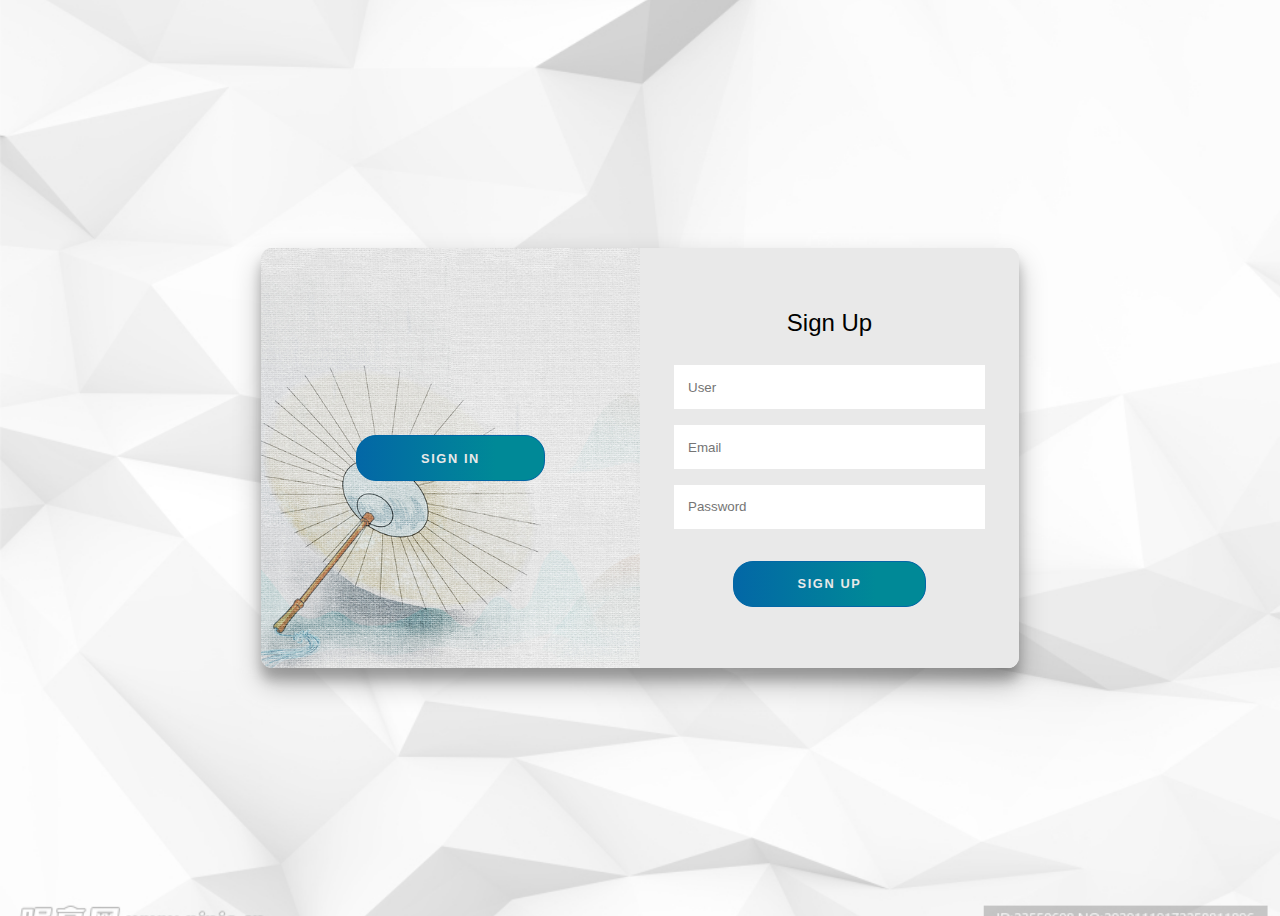
<file: login.html>
<!DOCTYPE html>
<html lang="en">
<head>
    <meta charset="UTF-8">
    <meta name="viewport" content="width=device-width, initial-scale=1.0">
    <title>login</title>
    <link rel="stylesheet" href="css/login-style.css">
</head>
<body>
    <div class="container right-panel-active">
        <!-- Sign Up -->
        <div class="container__form container--signup">
          <form action="#" class="form" id="form1">
            <h2 class="form__title">Sign Up</h2>
            <input type="text" placeholder="User" class="input" />
            <input type="email" placeholder="Email" class="input" />
            <input type="password" placeholder="Password" class="input" />
            <button class="btn">Sign Up</button>
          </form>
        </div>
    
        <!-- Sign In -->
        <div class="container__form container--signin">
          <form action="#" class="form" id="form2">
            <h2 class="form__title">Sign In</h2>
            <input type="email" placeholder="Email" class="input" />
            <input type="password" placeholder="Password" class="input" />
            <a href="#" class="link">Forgot your password?</a>
            <button class="btn">Sign In</button>
          </form>
        </div>
    
        <!-- Overlay -->
        <div class="container__overlay">
          <div class="overlay">
            <div class="overlay__panel overlay--left">
              <button class="btn" id="signIn">Sign In</button>
            </div>
            <div class="overlay__panel overlay--right">
              <button class="btn" id="signUp">Sign Up</button>
            </div>
          </div>
        </div>
      </div>
      <script>
        const signInBtn = document.getElementById("signIn");
        const signUpBtn = document.getElementById("signUp");
        const fistForm = document.getElementById("form1");
        const secondForm = document.getElementById("form2");
        const container = document.querySelector(".container");
        signInBtn.addEventListener("click", () => {
        container.classList.remove("right-panel-active");
        });
        signUpBtn.addEventListener("click", () => {
        container.classList.add("right-panel-active");
        });
        fistForm.addEventListener("submit", (e) => e.preventDefault());
        secondForm.addEventListener("submit", (e) => e.preventDefault());
      </script>    
</body>
</html>
</file>
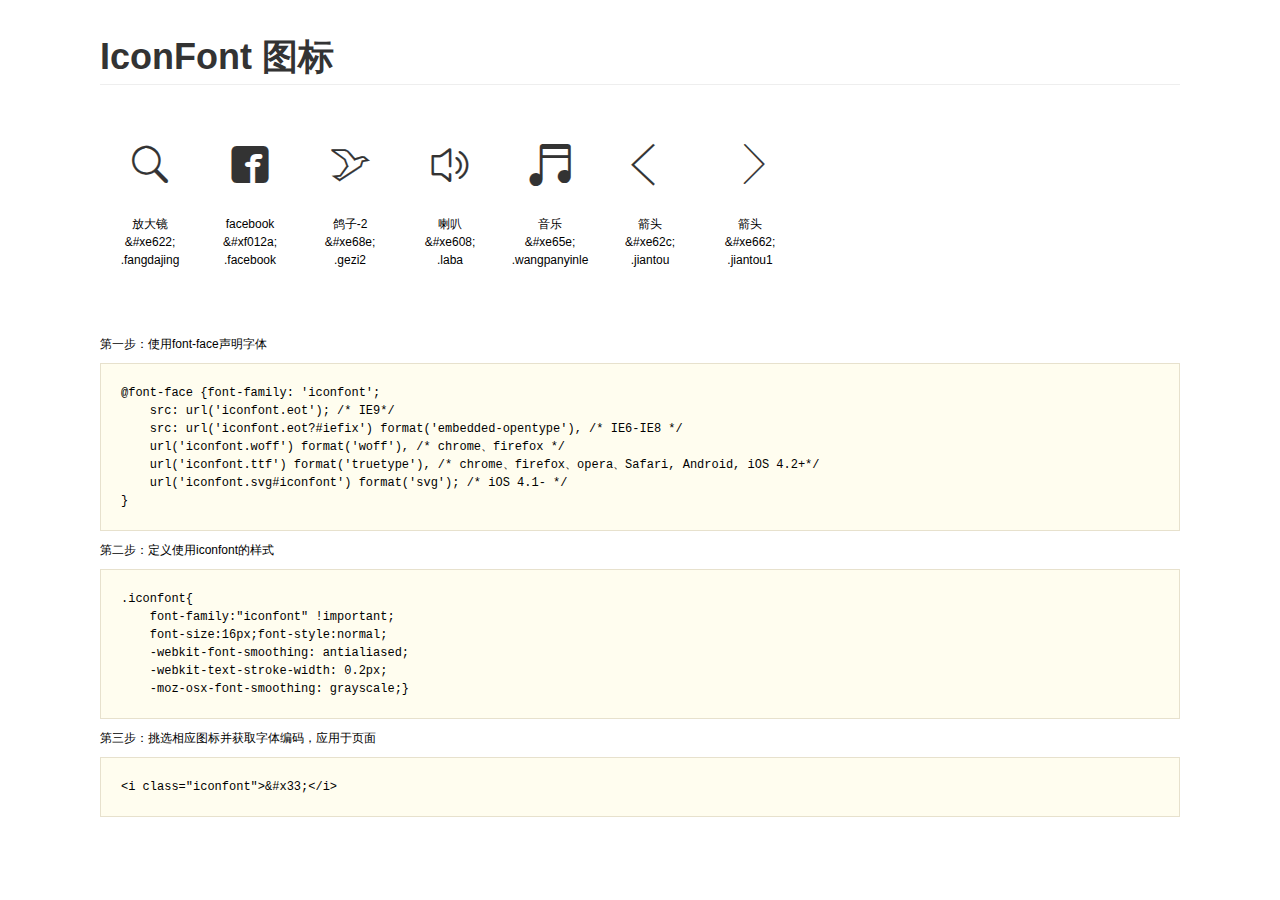
<file: 字体库/iconfont/ux_1446629159_9522004/demo.html>
<!DOCTYPE html>
<html>
<head>
    <meta charset="utf-8"/>
    <title>IconFont</title>
    <link rel="stylesheet" href="demo.css">
    <link rel="stylesheet" href="iconfont.css">
</head>
<body>
    <div class="main">
        <h1>IconFont 图标</h1>
        <ul class="icon_lists clear">
            
                <li>
                <i class="icon iconfont">&#xe622;</i>
                    <div class="name">放大镜</div>
                    <div class="code">&amp;#xe622;</div>
                    <div class="fontclass">.fangdajing</div>
                </li>
            
                <li>
                <i class="icon iconfont">&#xf012a;</i>
                    <div class="name">facebook</div>
                    <div class="code">&amp;#xf012a;</div>
                    <div class="fontclass">.facebook</div>
                </li>
            
                <li>
                <i class="icon iconfont">&#xe68e;</i>
                    <div class="name">鸽子-2</div>
                    <div class="code">&amp;#xe68e;</div>
                    <div class="fontclass">.gezi2</div>
                </li>
            
                <li>
                <i class="icon iconfont">&#xe608;</i>
                    <div class="name">喇叭</div>
                    <div class="code">&amp;#xe608;</div>
                    <div class="fontclass">.laba</div>
                </li>
            
                <li>
                <i class="icon iconfont">&#xe65e;</i>
                    <div class="name">音乐</div>
                    <div class="code">&amp;#xe65e;</div>
                    <div class="fontclass">.wangpanyinle</div>
                </li>
            
                <li>
                <i class="icon iconfont">&#xe62c;</i>
                    <div class="name">箭头</div>
                    <div class="code">&amp;#xe62c;</div>
                    <div class="fontclass">.jiantou</div>
                </li>
            
                <li>
                <i class="icon iconfont">&#xe662;</i>
                    <div class="name">箭头</div>
                    <div class="code">&amp;#xe662;</div>
                    <div class="fontclass">.jiantou1</div>
                </li>
            
        </ul>


        <div class="helps">
            第一步：使用font-face声明字体
            <pre>
@font-face {font-family: 'iconfont';
    src: url('iconfont.eot'); /* IE9*/
    src: url('iconfont.eot?#iefix') format('embedded-opentype'), /* IE6-IE8 */
    url('iconfont.woff') format('woff'), /* chrome、firefox */
    url('iconfont.ttf') format('truetype'), /* chrome、firefox、opera、Safari, Android, iOS 4.2+*/
    url('iconfont.svg#iconfont') format('svg'); /* iOS 4.1- */
}
</pre>
第二步：定义使用iconfont的样式
            <pre>
.iconfont{
    font-family:"iconfont" !important;
    font-size:16px;font-style:normal;
    -webkit-font-smoothing: antialiased;
    -webkit-text-stroke-width: 0.2px;
    -moz-osx-font-smoothing: grayscale;}
</pre>
第三步：挑选相应图标并获取字体编码，应用于页面
<pre>
&lt;i class="iconfont"&gt;&amp;#x33;&lt;/i&gt;
</pre>
        </div>

    </div>
</body>
</html>
</file>
<file: css/login-style.css>
/* 更多特效请关注CSDN博主-拄杖盲学轻声码 */
:root {
    /* COLORS */
    --white: #e9e9e9;
    --gray: #333;
    --blue: #0367a6;
    --lightblue: #008997;

    /* RADII */
    --button-radius: 0.7rem;

    /* SIZES */
    --max-width: 758px;
    --max-height: 420px;

    font-size: 16px;
    font-family: -apple-system, BlinkMacSystemFont, "Segoe UI", Roboto, Oxygen,
      Ubuntu, Cantarell, "Open Sans", "Helvetica Neue", sans-serif;
  }

  body {
    align-items: center;
    background-color: var(--white);
    background: url("../images/bgimg.jpg");
    background-attachment: fixed;
    background-position: center;
    background-repeat: no-repeat;
    background-size: cover;
    display: grid;
    height: 100vh;
    place-items: center;
  }

  .form__title {
    font-weight: 300;
    margin: 0;
    margin-bottom: 1.25rem;
  }

  .link {
    color: var(--gray);
    font-size: 0.9rem;
    margin: 1.5rem 0;
    text-decoration: none;
  }

  .container {
    background-color: var(--white);
    border-radius: var(--button-radius);
    box-shadow: 0 0.9rem 1.7rem rgba(0, 0, 0, 0.25),
      0 0.7rem 0.7rem rgba(0, 0, 0, 0.22);
    height: var(--max-height);
    max-width: var(--max-width);
    overflow: hidden;
    position: relative;
    width: 100%;
  }

  .container__form {
    height: 100%;
    position: absolute;
    top: 0;
    transition: all 0.6s ease-in-out;
  }

  .container--signin {
    left: 0;
    width: 50%;
    z-index: 2;
  }

  .container.right-panel-active .container--signin {
    transform: translateX(100%);
  }

  .container--signup {
    left: 0;
    opacity: 0;
    width: 50%;
    z-index: 1;
  }

  .container.right-panel-active .container--signup {
    animation: show 0.6s;
    opacity: 1;
    transform: translateX(100%);
    z-index: 5;
  }

  .container__overlay {
    height: 100%;
    left: 50%;
    overflow: hidden;
    position: absolute;
    top: 0;
    transition: transform 0.6s ease-in-out;
    width: 50%;
    z-index: 100;
  }

  .container.right-panel-active .container__overlay {
    transform: translateX(-100%);
  }

  .overlay {
    background-color: var(--lightblue);
    background: url("../images/youzhisan.jpg");
    background-attachment: fixed;
    background-position: center;
    background-repeat: no-repeat;
    background-size: cover;
    height: 100%;
    left: -100%;
    position: relative;
    transform: translateX(0);
    transition: transform 0.6s ease-in-out;
    width: 200%;
  }

  .container.right-panel-active .overlay {
    transform: translateX(50%);
  }

  .overlay__panel {
    align-items: center;
    display: flex;
    flex-direction: column;
    height: 100%;
    justify-content: center;
    position: absolute;
    text-align: center;
    top: 0;
    transform: translateX(0);
    transition: transform 0.6s ease-in-out;
    width: 50%;
  }

  .overlay--left {
    transform: translateX(-20%);
  }

  .container.right-panel-active .overlay--left {
    transform: translateX(0);
  }

  .overlay--right {
    right: 0;
    transform: translateX(0);
  }

  .container.right-panel-active .overlay--right {
    transform: translateX(20%);
  }

  .btn {
    background-color: var(--blue);
    background-image: linear-gradient(90deg, var(--blue) 0%, var(--lightblue) 74%);
    border-radius: 20px;
    border: 1px solid var(--blue);
    color: var(--white);
    cursor: pointer;
    font-size: 0.8rem;
    font-weight: bold;
    letter-spacing: 0.1rem;
    padding: 0.9rem 4rem;
    text-transform: uppercase;
    transition: transform 80ms ease-in;
  }

  .form>.btn {
    margin-top: 1.5rem;
  }

  .btn:active {
    transform: scale(0.95);
  }

  .btn:focus {
    outline: none;
  }

  .form {
    background-color: var(--white);
    display: flex;
    align-items: center;
    justify-content: center;
    flex-direction: column;
    padding: 0 3rem;
    height: 100%;
    text-align: center;
  }

  .input {
    background-color: #fff;
    border: none;
    padding: 0.9rem 0.9rem;
    margin: 0.5rem 0;
    width: 100%;
  }

  @keyframes show {

    0%,
    49.99% {
      opacity: 0;
      z-index: 1;
    }

    50%,
    100% {
      opacity: 1;
      z-index: 5;
    }
  }
</file>
<file: 字体库/iconfont/ux_1446629159_9522004/iconfont.css>
@font-face {font-family: "iconfont";
  src: url('iconfont.eot'); /* IE9*/
  src: url('iconfont.eot?#iefix') format('embedded-opentype'), /* IE6-IE8 */
  url('iconfont.woff') format('woff'), /* chrome、firefox */
  url('iconfont.ttf') format('truetype'), /* chrome、firefox、opera、Safari, Android, iOS 4.2+*/
  url('iconfont.svg#iconfont') format('svg'); /* iOS 4.1- */
}

.iconfont {
  font-family:"iconfont" !important;
  font-size:16px;
  font-style:normal;
  -webkit-font-smoothing: antialiased;
  -webkit-text-stroke-width: 0.2px;
  -moz-osx-font-smoothing: grayscale;
}
.icon-fangdajing:before { content: "\e622"; }
.icon-facebook:before { content: "\f012a"; }
.icon-gezi2:before { content: "\e68e"; }
.icon-laba:before { content: "\e608"; }
.icon-wangpanyinle:before { content: "\e65e"; }
.icon-jiantou:before { content: "\e62c"; }
.icon-jiantou1:before { content: "\e662"; }
</file>
<file: 字体库/iconfont/ux_1446629159_9522004/demo.css>
*{margin: 0;padding: 0;list-style: none;}
/*
KISSY CSS Reset
理念：1. reset 的目的不是清除浏览器的默认样式，这仅是部分工作。清除和重置是紧密不可分的。
2. reset 的目的不是让默认样式在所有浏览器下一致，而是减少默认样式有可能带来的问题。
3. reset 期望提供一套普适通用的基础样式。但没有银弹，推荐根据具体需求，裁剪和修改后再使用。
特色：1. 适应中文；2. 基于最新主流浏览器。
维护：玉伯<lifesinger@gmail.com>, 正淳<ragecarrier@gmail.com>
 */

/** 清除内外边距 **/
body, h1, h2, h3, h4, h5, h6, hr, p, blockquote, /* structural elements 结构元素 */
dl, dt, dd, ul, ol, li, /* list elements 列表元素 */
pre, /* text formatting elements 文本格式元素 */
form, fieldset, legend, button, input, textarea, /* form elements 表单元素 */
th, td /* table elements 表格元素 */ {
  margin: 0;
  padding: 0;
}

/** 设置默认字体 **/
body,
button, input, select, textarea /* for ie */ {
  font: 12px/1.5 tahoma, arial, \5b8b\4f53, sans-serif;
}
h1, h2, h3, h4, h5, h6 { font-size: 100%; }
address, cite, dfn, em, var { font-style: normal; } /* 将斜体扶正 */
code, kbd, pre, samp { font-family: courier new, courier, monospace; } /* 统一等宽字体 */
small { font-size: 12px; } /* 小于 12px 的中文很难阅读，让 small 正常化 */

/** 重置列表元素 **/
ul, ol { list-style: none; }

/** 重置文本格式元素 **/
a { text-decoration: none; }
a:hover { text-decoration: underline; }


/** 重置表单元素 **/
legend { color: #000; } /* for ie6 */
fieldset, img { border: 0; } /* img 搭车：让链接里的 img 无边框 */
button, input, select, textarea { font-size: 100%; } /* 使得表单元素在 ie 下能继承字体大小 */
/* 注：optgroup 无法扶正 */

/** 重置表格元素 **/
table { border-collapse: collapse; border-spacing: 0; }

/* 清除浮动 */
.ks-clear:after, .clear:after {
  content: '\20';
  display: block;
  height: 0;
  clear: both;
}
.ks-clear, .clear {
  *zoom: 1;
}

.main {padding: 30px 100px;}
.main h1{font-size:36px; color:#333; text-align:left;margin-bottom:30px; border-bottom: 1px solid #eee;}

.helps{margin-top:40px;}
.helps pre{
  padding:20px;
  margin:10px 0;
  border:solid 1px #e7e1cd;
  background-color: #fffdef;
  overflow: auto;
}

.icon_lists li{
  float:left;
  width: 100px;
  height:180px;
  text-align: center;
}
.icon_lists .icon{
  font-size: 42px;
  line-height: 100px;
  margin: 10px 0;
  color:#333;
  -webkit-transition: font-size 0.25s ease-out 0s;
  -moz-transition: font-size 0.25s ease-out 0s;
  transition: font-size 0.25s ease-out 0s;

}
.icon_lists .icon:hover{
  font-size: 100px;
}
</file>
